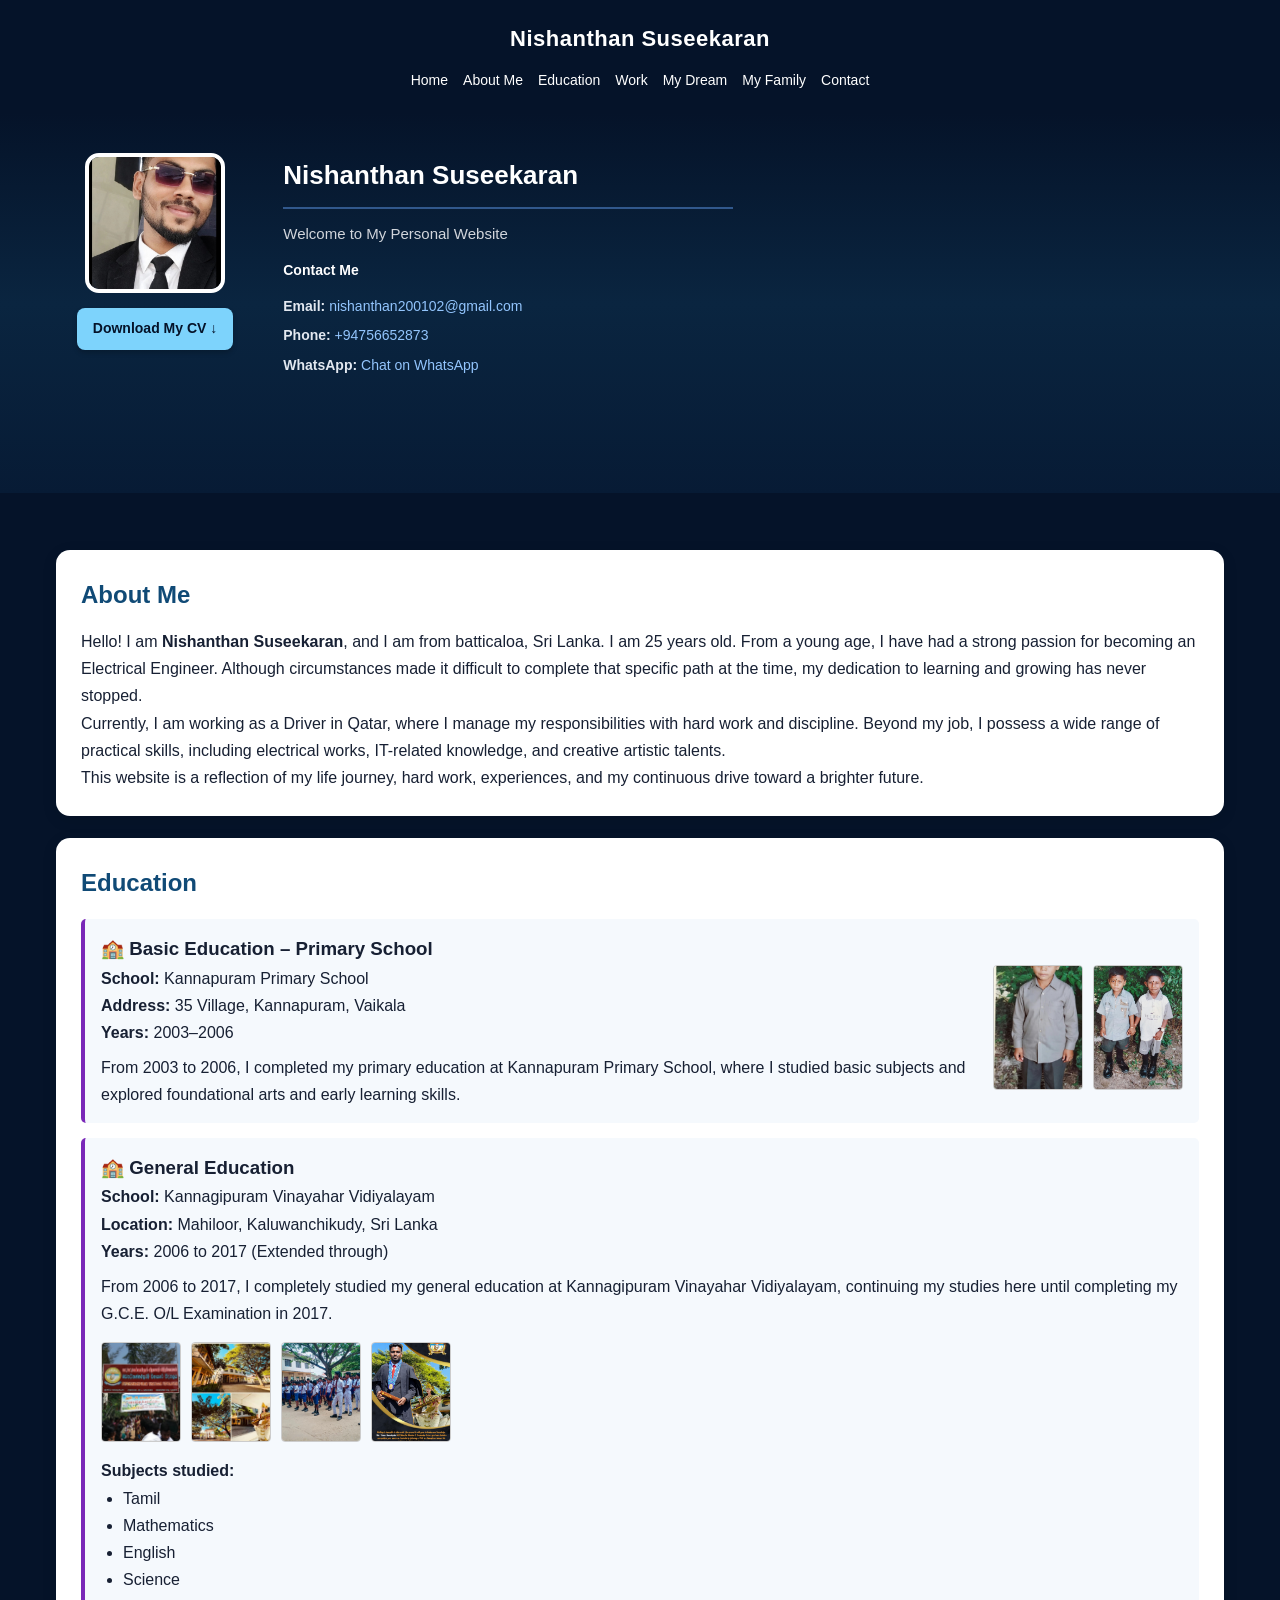
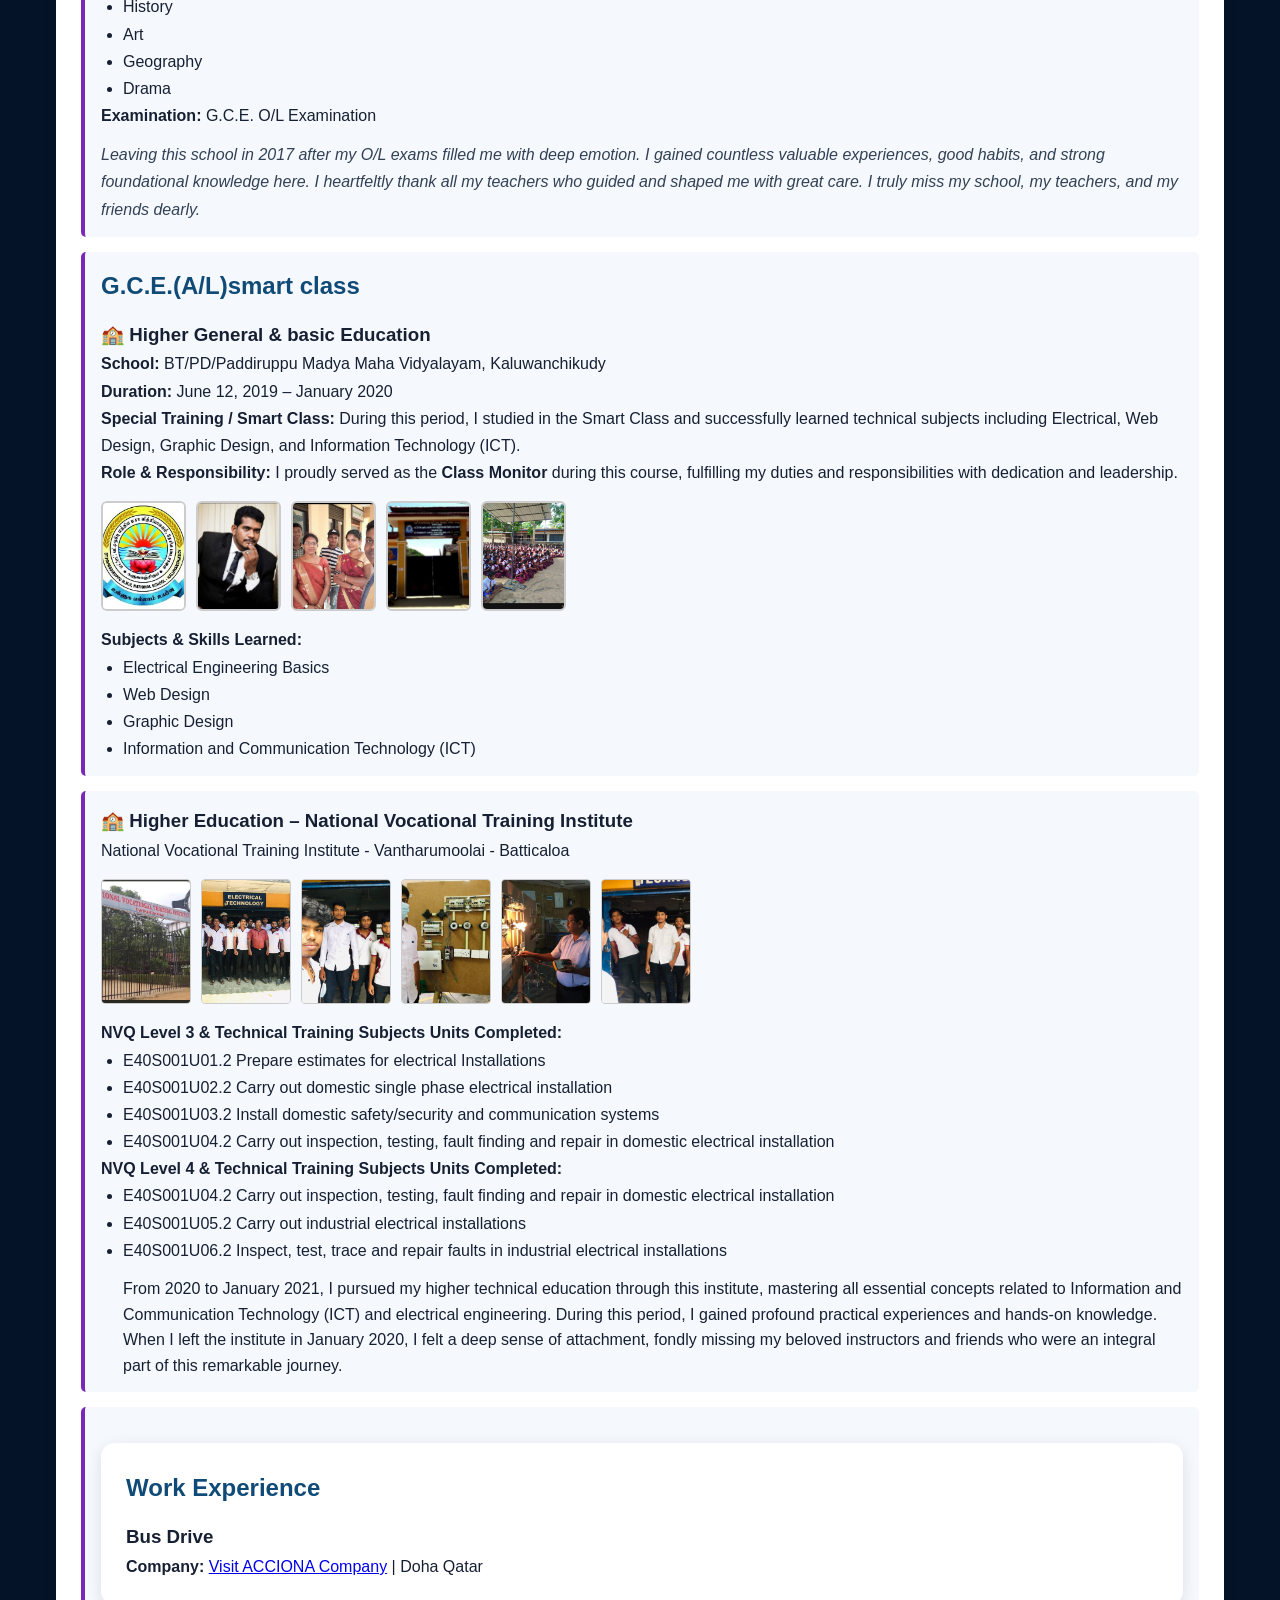
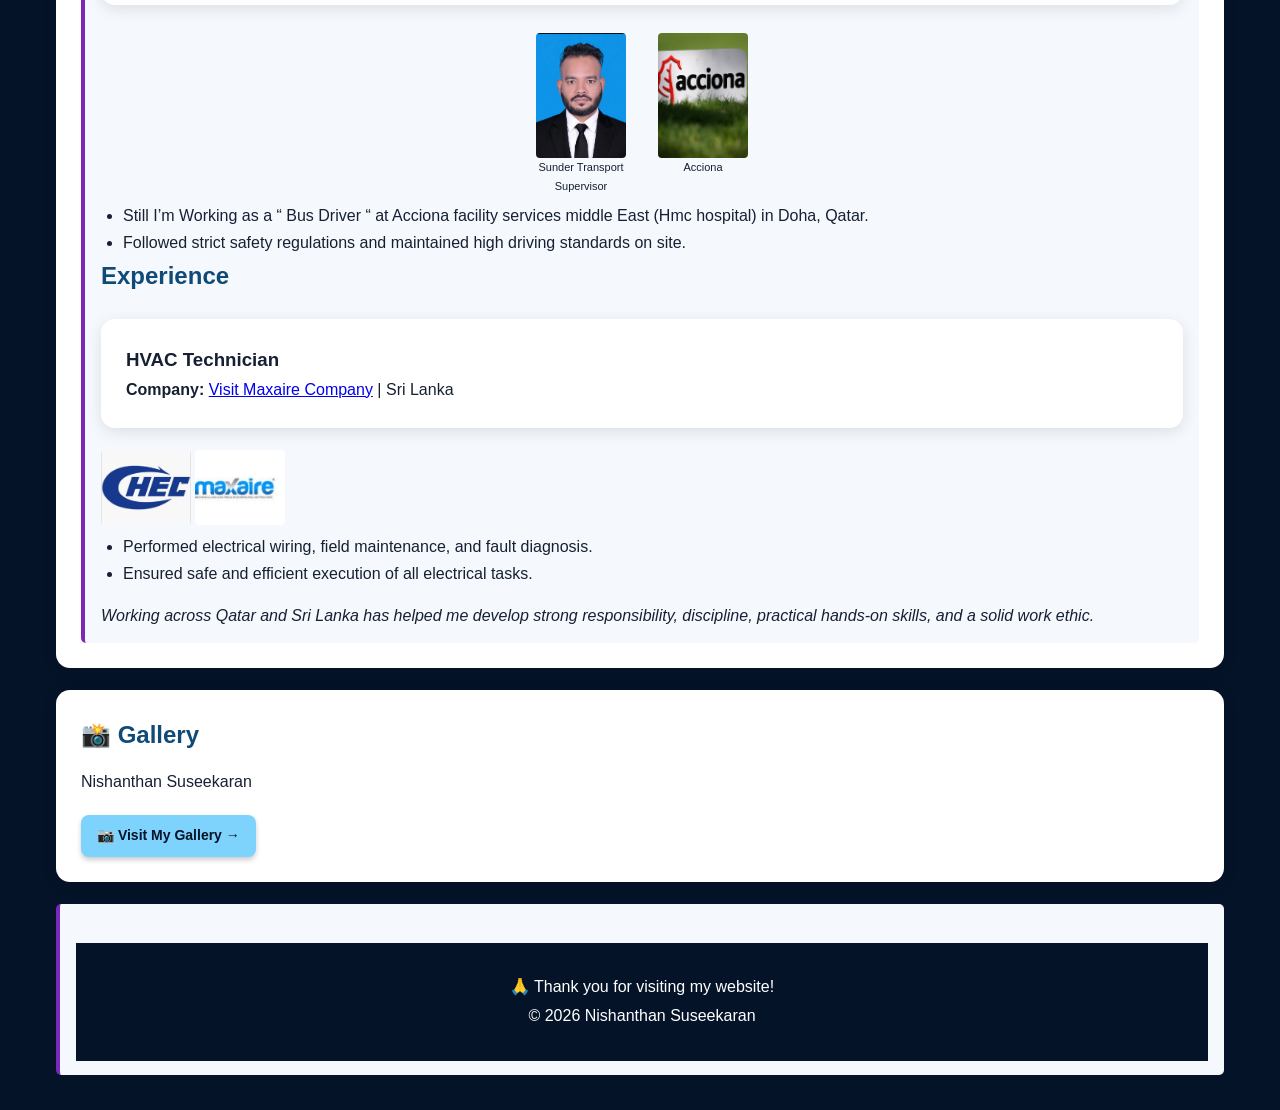
<file: index.html>
<html lang="en">
<head>
<meta name="viewport" content="width=device-width, initial-scale=1.0">
<title>Nishanthan Suseekaran | Personal Website</title>
<meta name="description" content="Nishanthan Suseekaran's personal profile, education, work experience, family and life journey.">

<style>
*{margin:0;padding:0;box-sizing:border-box}
html{scroll-behavior:smooth}
body{font-family:Arial,sans-serif;background:#051329;color:#ffffff;line-height:1.7}

/* Header & Navigation */
header{background:#051329;color:white;padding:20px 5%;text-align:center}
.logo{font-size:22px;font-weight:bold;margin-bottom:12px;letter-spacing:0.5px}
nav{display:flex;flex-wrap:wrap;gap:15px;justify-content:center;margin-top:5px}
nav a{color:white;text-decoration:none;font-size:14px;font-weight:500}
nav a:hover{color:#8ddfff}

/* Hero Section with Dark Blue Gradient */
.hero{
  position:relative;
  background:linear-gradient(180deg, #051329 0%, #0a2540 50%, #071b35 100%);
  color:white;
  padding:40px 6%;
  display:flex;
  align-items:flex-start;
  gap:35px;
  flex-wrap:wrap;
  min-height:380px;
}

/* Left Side: Profile Photo with CV Button directly below it */
.hero-left-column {
  display: flex;
  flex-direction: column;
  align-items: center;
  gap: 15px;
  flex-shrink: 0;
}

.profile{
  width: 140px;
  height: 140px;
  object-fit:cover;
  object-position:center;
  border-radius:14px;
  border:4px solid white;
  background:#dceeff;
}

.button{
  display:inline-block;
  background:#7dd3fc;
  color:#051329;
  text-decoration:none;
  padding:9px 16px;
  border-radius:8px;
  font-weight:bold;
  font-size: 14px;
  box-shadow: 0 3px 5px rgba(0,0,0,0.2);
  text-align: center;
  width: 100%;
}
.button:hover {
  background:#38bdf8;
}

/* Right Side Content Area shifted more to the right */
.hero-right-content {
  flex: 1;
  min-width: 280px;
  display: flex;
  flex-direction: column;
  gap: 8px;
  padding-left: 15px;
}

.hero-right-content h2{
  font-size:clamp(20px, 3.2vw, 26px);
  font-weight: bold;
  color: #ffffff;
  margin-bottom: 2px;
}

.name-line {
  width: 100%;
  max-width: 450px;
  height: 2px;
  background-color: #31588c;
  margin-bottom: 4px;
}

.welcome-text {
  font-size: 15px;
  color: #d1d5db;
  margin-bottom: 2px;
}

.contact-section-title {
  font-size: 14px;
  font-weight: bold;
  color: #ffffff;
  margin-top: 2px;
  margin-bottom: 4px;
}

/* Contact Details */
.contact-mini{
  font-size: 14px;
  display: flex;
  flex-direction: column;
  gap: 6px;
  overflow-wrap: anywhere;
  color: #e2e8f0;
}

.contact-mini a{
  color: #93c5fd;
  text-decoration: none;
}
.contact-mini a:hover {
  text-decoration: underline;
}

/* Main Content & Sections */
main{max-width:1200px;margin:auto;padding:35px 16px}
section{background:#ffffff;color:#172033;padding:25px;margin:22px 0;border-radius:14px;box-shadow:0 4px 15px rgba(0,0,0,.1);scroll-margin-top:20px}
section h2{color:#104a76;margin-bottom:12px;font-size:24px}
.card{border-left:4px solid #7a28b8;padding:14px 16px;margin-top:15px;background:#f5f9fd;border-radius:5px}
.lovestory-link,.family-link{color:#075b91;font-weight:bold;overflow-wrap:anywhere}
ul{padding-left:22px}
footer{text-align:center;background:#051329;color:white;padding:30px 15px;margin-top:25px;line-height:1.8}

/* Mobile Responsive Adjustments */
@media(max-width:768px){
  header{padding:15px}
  nav{gap:10px;font-size:13px}
  .hero{
    padding:25px 15px;
    flex-direction: column;
    align-items: center;
    text-align: center;
  }
  .hero-right-content {
    padding-left: 0;
    width: 100%;
    align-items: center;
  }
  .name-line {
    max-width: 100%;
  }
}
</style>
</head>

<body>

<header>
  <div class="logo">Nishanthan Suseekaran</div>
  <nav>
    <a href="#home">Home</a>
    <a href="#about">About Me</a>
    <a href="#education">Education</a>
    <a href="#work">Work</a>
    <a href="#lovestory">My Dream</a>
    <a href="#family">My Family</a>
    <a href="#contact">Contact</a>
  </nav>
</header>

<div class="hero" id="home">

  <!-- Left Side: Profile Photo with Download CV Button right below it -->
  <div class="hero-left-column">
    <img class="profile"
         src="IMG-20261016-WA0009.jpg"
         alt="Nishanthan Suseekaran profile photo"
         onerror="this.alt='Profile photo file not found'">
    <a class="button" href="CV_Nishan.pdf" download>Download My CV ↓</a>
  </div>

  <!-- Right Side: Name, Line, Welcome, and Contact Details shifted right -->
  <div class="hero-right-content">
    <h2>Nishanthan Suseekaran</h2>
    <div class="name-line"></div>
    <div class="welcome-text">Welcome to My Personal Website</div>
    <div class="contact-section-title">Contact Me</div>

    <div class="contact-mini">
      <div><strong>Email:</strong> <a href="mailto:nishanthan200102@gmail.com">nishanthan200102@gmail.com</a></div>
      <div><strong>Phone:</strong> <a href="tel:+94756652873">+94756652873</a></div>
      <div><strong>WhatsApp:</strong> <a href="https://wa.me/+94756652873" target="_blank">Chat on WhatsApp</a></div>
    </div>
  </div>
</div>

<main>
<section id="about">
  <h2>About Me</h2>
  <p>Hello! I am <strong>Nishanthan Suseekaran</strong>, and I am from batticaloa, Sri Lanka. I am 25 years old. From a young age, I have had a strong passion for becoming an Electrical Engineer. Although circumstances made it difficult to complete that specific path at the time, my dedication to learning and growing has never stopped.</p>
  <p>Currently, I am working as a Driver in Qatar, where I manage my responsibilities with hard work and discipline. Beyond my job, I possess a wide range of practical skills, including electrical works, IT-related knowledge, and creative artistic talents.</p>
  <p>This website is a reflection of my life journey, hard work, experiences, and my continuous drive toward a brighter future.</p>
</section>

<section id="education">
  <h2>Education</h2>
  <div class="card">
    <h3>🏫 Basic Education – Primary School</h3>
    
    <div style="display: flex; align-items: flex-start; justify-content: space-between; gap: 20px; flex-wrap: wrap;">
      <!-- School Details -->
      <div style="flex: 1; min-width: 220px;">
        <p><strong>School:</strong> Kannapuram Primary School</p>
        <p><strong>Address:</strong> 35 Village, Kannapuram, Vaikala</p>
        <p><strong>Years:</strong> 2003–2006</p>
        <p style="margin-top: 8px;">From 2003 to 2006, I completed my primary education at Kannapuram Primary School, where I studied basic subjects and explored foundational arts and early learning skills.</p>
      </div>
      
      <!-- A4 Size / Portrait Photos Section (2 Photos) -->
      <div style="display: flex; gap: 10px; flex-shrink: 0; align-items: center;">
        <img src="IMG-20261017-WA0009.jpg" alt="Primary School Document/Photo 1" onclick="openModal(this.src)" style="width: 90px; height: 125px; object-fit: cover; border-radius: 4px; border: 1px solid #ccc; cursor: pointer;" onerror="this.style.display='none'">
        <img src="IMG-20261017-WA0010.jpg" alt="Primary School Document/Photo 2" onclick="openModal(this.src)" style="width: 90px; height: 125px; object-fit: cover; border-radius: 4px; border: 1px solid #ccc; cursor: pointer;" onerror="this.style.display='none'">
      </div>
    </div>
  </div>
 

  <div class="card">
    <h3>🏫 General Education</h3>
    <p><strong>School:</strong> Kannagipuram Vinayahar Vidiyalayam</p>
    <p><strong>Location:</strong> Mahiloor, Kaluwanchikudy, Sri Lanka</p>
    <p><strong>Years:</strong> 2006 to 2017 (Extended through)</p>
    <p style="margin-top: 8px;">From 2006 to 2017, I completely studied my general education at Kannagipuram Vinayahar Vidiyalayam, continuing my studies here until completing my G.C.E. O/L Examination in 2017.</p>

    <div style="display: flex; gap: 10px; margin: 15px 0; justify-content: start; flex-wrap: wrap;">
      <img src="IMG-20261017-WA0011.jpg" alt="Photo 1" onclick="openModal(this.src)" style="width: 80px; height: 100px; object-fit: cover; border-radius: 4px; border: 1px solid #ccc; cursor: pointer;" onerror="this.style.display='none'">
      <img src="IMG_20261017_235356.jpg" alt="Photo 2" onclick="openModal(this.src)" style="width: 80px; height: 100px; object-fit: cover; border-radius: 4px; border: 1px solid #ccc; cursor: pointer;" onerror="this.style.display='none'">
      <img src="IMG-20261017-WA0014.jpg" alt="Photo 3" onclick="openModal(this.src)" style="width: 80px; height: 100px; object-fit: cover; border-radius: 4px; border: 1px solid #ccc; cursor: pointer;" onerror="this.style.display='none'">
      <img src="IMG-20261017-WA0016.jpg" alt="Photo 4" onclick="openModal(this.src)" style="width: 80px; height: 100px; object-fit: cover; border-radius: 4px; border: 1px solid #ccc; cursor: pointer;" onerror="this.style.display='none'">
    </div>

    <div id="imgModal" onclick="closeModal()" style="display: none; position: fixed; z-index: 9999; top: 0; left: 0; width: 100%; height: 100%; background-color: rgba(0,0,0,0.8); justify-content: center; align-items: center; cursor: pointer;">
      <img id="modalImage" style="max-width: 90%; max-height: 90%; border-radius: 8px;">
    </div>

    <script>
    function openModal(src) {
        document.getElementById('modalImage').src = src;
        document.getElementById('imgModal').style.display = 'flex';
    }
    function closeModal() {
        document.getElementById('imgModal').style.display = 'none';
    }
    </script>

    <p><strong>Subjects studied:</strong></p>
    <ul>
      <li>Tamil</li>
      <li>Mathematics</li>
      <li>English</li>
      <li>Science</li>
      <li>History</li>
      <li>Art</li>
      <li>Geography</li>
      <li>Drama</li>
    </ul>
    <p><strong>Examination:</strong> G.C.E. O/L Examination</p>

    <p style="margin-top: 12px; font-style: italic; color: #334155;">
      Leaving this school in 2017 after my O/L exams filled me with deep emotion. I gained countless valuable experiences, good habits, and strong foundational knowledge here. I heartfeltly thank all my teachers who guided and shaped me with great care. I truly miss my school, my teachers, and my friends dearly.
    </p>
  </div>
</div>
  
 
    <div class="card">   
    <h2>G.C.E.(A/L)smart class </h4>
    <h3>🏫 Higher General & basic Education</h3>
    <p><strong> School:</strong> BT/PD/Paddiruppu Madya Maha Vidyalayam, Kaluwanchikudy</p>
    <p><strong>Duration:</strong> June 12, 2019 – January 2020</p>
    <p><strong>Special Training / Smart Class:</strong> During this period, I studied in the Smart Class and successfully learned technical subjects including Electrical, Web Design, Graphic Design, and Information Technology (ICT).</p>
    
    <!-- Class Monitor Role -->
    <p><strong>Role & Responsibility:</strong> I proudly served as the <strong>Class Monitor</strong> during this course, fulfilling my duties and responsibilities with dedication and leadership.</p>

    <!-- Passport Size Photos Section -->
    <div style="display: flex; gap: 10px; margin: 15px 0; justify-content: start; flex-wrap: wrap;">
      <img src="IMG-20261018-WA0000.jpg" alt="Passport Photo 1" onclick="openModal(this.src)" style="width: 85px; height: 110px; object-fit: cover; border-radius: 6px; border: 2px solid #ccc; cursor: pointer;" onerror="this.style.display='none'">
      <img src="IMG-20261018-WA0014.jpg" alt="Passport Photo 2" onclick="openModal(this.src)" style="width: 85px; height: 110px; object-fit: cover; border-radius: 6px; border: 2px solid #ccc; cursor: pointer;" onerror="this.style.display='none'">
      <img src="IMG-20261018-WA0013.jpg" alt="Passport Photo 3" onclick="openModal(this.src)" style="width: 85px; height: 110px; object-fit: cover; border-radius: 6px; border: 2px solid #ccc; cursor: pointer;" onerror="this.style.display='none'">
      <img src="IMG-20261018-WA0003.jpg" alt="Passport Photo 4" onclick="openModal(this.src)" style="width: 85px; height: 110px; object-fit: cover; border-radius: 6px; border: 2px solid #ccc; cursor: pointer;" onerror="this.style.display='none'">
      <img src="IMG-20261018-WA0015.jpg" alt="Passport Photo 5" onclick="openModal(this.src)" style="width: 85px; height: 110px; object-fit: cover; border-radius: 6px; border: 2px solid #ccc; cursor: pointer;" onerror="this.style.display='none'">
    </div>

    <p><strong>Subjects & Skills Learned:</strong></p>
    <ul>
      <li>Electrical Engineering Basics</li>
      <li>Web Design</li>
      <li>Graphic Design</li>
      <li>Information and Communication Technology (ICT)</li>
    </ul>
  </div>

    
  <div class="card">
    <h3>🏫 Higher Education – National Vocational Training Institute</h3>
    <p>National Vocational Training Institute - Vantharumoolai - Batticaloa</p>

    <!-- 5 to 6 A4 Size / Portrait Photos Section for Training Center -->
    <div style="display: flex; gap: 10px; margin: 15px 0; justify-content: start; flex-wrap: wrap;">
      <img src="IMG-20261018-WA0016.jpg" alt="Technical Training Photo 1" onclick="openModal(this.src)" style="width: 90px; height: 125px; object-fit: cover; border-radius: 4px; border: 1px solid #ccc; cursor: pointer;" onerror="this.style.display='none'">
      <img src="IMG-20261018-WA0002.jpg" alt="Technical Training Photo 2" onclick="openModal(this.src)" style="width: 90px; height: 125px; object-fit: cover; border-radius: 4px; border: 1px solid #ccc; cursor: pointer;" onerror="this.style.display='none'">
      <img src="IMG-20261018-WA0004.jpg" alt="Technical Training Photo 3" onclick="openModal(this.src)" style="width: 90px; height: 125px; object-fit: cover; border-radius: 4px; border: 1px solid #ccc; cursor: pointer;" onerror="this.style.display='none'">
      <img src="IMG-20261018-WA0012.jpg" alt="Technical Training Photo 4" onclick="openModal(this.src)" style="width: 90px; height: 125px; object-fit: cover; border-radius: 4px; border: 1px solid #ccc; cursor: pointer;" onerror="this.style.display='none'">
      <img src="IMG-20261018-WA0008.jpg" alt="Technical Training Photo 5" onclick="openModal(this.src)" style="width: 90px; height: 125px; object-fit: cover; border-radius: 4px; border: 1px solid #ccc; cursor: pointer;" onerror="this.style.display='none'">
      <img src="IMG-20261018-WA0005.jpg" alt="Technical Training Photo 6" onclick="openModal(this.src)" style="width: 90px; height: 125px; object-fit: cover; border-radius: 4px; border: 1px solid #ccc; cursor: pointer;" onerror="this.style.display='none'">
    </div>

    <p><strong>NVQ Level 3 & Technical Training Subjects Units Completed:</strong></p>
    <ul>
      <li>E40S001U01.2	 Prepare estimates for electrical Installations</li>
      <li>E40S001U02.2	 Carry out domestic single phase electrical installation</li>
      <li>E40S001U03.2	  Install domestic safety/security and communication systems</li>
      <li>E40S001U04.2	  Carry out inspection, testing, fault finding and repair in domestic electrical installation</li>
    </ul>
    
    <p><strong>NVQ Level 4 & Technical Training Subjects Units Completed:</strong></p>
    <ul>
      <li>E40S001U04.2	  Carry out inspection, testing, fault finding and repair in domestic electrical installation</li>
      <li>E40S001U05.2	 Carry out industrial electrical installations</li>
      <li>E40S001U06.2	 Inspect, test, trace and repair faults in industrial electrical installations</li>
        
    <p style="margin-top: 12px; line-height: 1.6;">
      From 2020 to January 2021, I pursued my higher technical education through this institute, mastering all essential concepts related to Information and Communication Technology (ICT) and electrical engineering. During this period, I gained profound practical experiences and hands-on knowledge. When I left the institute in January 2020, I felt a deep sense of attachment, fondly missing my beloved instructors and friends who were an integral part of this remarkable journey.
    </p>
  </div>
  
  <div class="card">
    <div class="job-item">
      <div class="job-header">
        <div>
          
     <section id="work">
    <h2>Work Experience</h2>
          <h3>Bus Drive</h3>
          <p class="company">
            <strong>Company:</strong> 
            <a href="acciona-details.html" target="_blank">Visit ACCIONA Company</a> 
            | <span class="location"> Doha Qatar</span>
          </p>
        </div>
        
         
<div class="company-photos">
 
<div class="company-photos"
     style="display:flex; flex-wrap:wrap; justify-content:center; gap:12px;">

  <div class="company-photo-card"
       style="width:110px; padding:6px; text-align:center;">

    <img src="IMG-20261018-WA0017.jpg"
         alt="Transport supervisor"
         style="width:90px; height:125px; object-fit:cover; border-radius:4px;">

    <div class="people-count"></div>
    <p style="font-size:11px;">  Sunder Transport Supervisor</p>
  </div>

  <div class="company-photo-card"
       style="width:110px; padding:6px; text-align:center;">

    <img src="IMG-20261018-WA0018.jpg"
         alt="Acciona"
         style="width:90px; height:125px; object-fit:cover; border-radius:4px;">

    <div class="people-count"></div>
    <p style="font-size:11px;">Acciona</p>
  </div>

</div>


      <ul>
        <li>Still I’m Working as a “ Bus Driver “ at Acciona facility services middle East (Hmc hospital) in Doha, Qatar.</li>            
        <li>Followed strict safety regulations and maintained high driving standards on site.</li>
      </ul>
  
  </div>
    

    <div class="job-item">
          <h2>Experience</h2>
          <section id="work">
          <h3>HVAC Technician</h3>
          <p class="company">
            <strong>Company:</strong> 
            <a href="Maxaire-details.html" target="_blank">Visit Maxaire Company</a> 
            | <span class="location">Sri Lanka</span>
          </p>
        </div>
        
        <div class="company-photos">
          <div class="photo-card">
          <img src="images (1).jpeg" style="width: 90px; height: 75px; object-fit: cover; border-radius: 4px;">
          <img src="images.jpeg" alt="Maxaire" style="width: 90px; height: 75px; object-fit: cover; border-radius: 4px;">
        </div>
      </div>

      <ul>
        <li>Performed electrical wiring, field maintenance, and fault diagnosis.</li>
        <li>Ensured safe and efficient execution of all electrical tasks.</li>
      </ul>
    </div>

    <div class="summary-box" style="margin-top: 15px;">
      <p><em>Working across Qatar and Sri Lanka has helped me develop strong responsibility, discipline, practical hands-on skills, and a solid work ethic.</em></p>
    </div>
  </div>
     </section>
  

     <!-- My Personal Gallery -->
<section id="gallery">
  <h2>📸 Gallery</h2>

  <p>
    Nishanthan Suseekaran 
  </p>

  <div style="margin-top:20px;">
    <a class="button"
       href="gallery.html"
       style="display:inline-block;width:auto;">
      📷 Visit    
     My Gallery →
    </a>
  </div>
</section>
      
  <div class="card">
  <footer id="contact">
  <p>🙏 Thank you for visiting my website!</p>
  <p>© 2026 Nishanthan Suseekaran</>
</footer>

</body>
</html>
</file>
